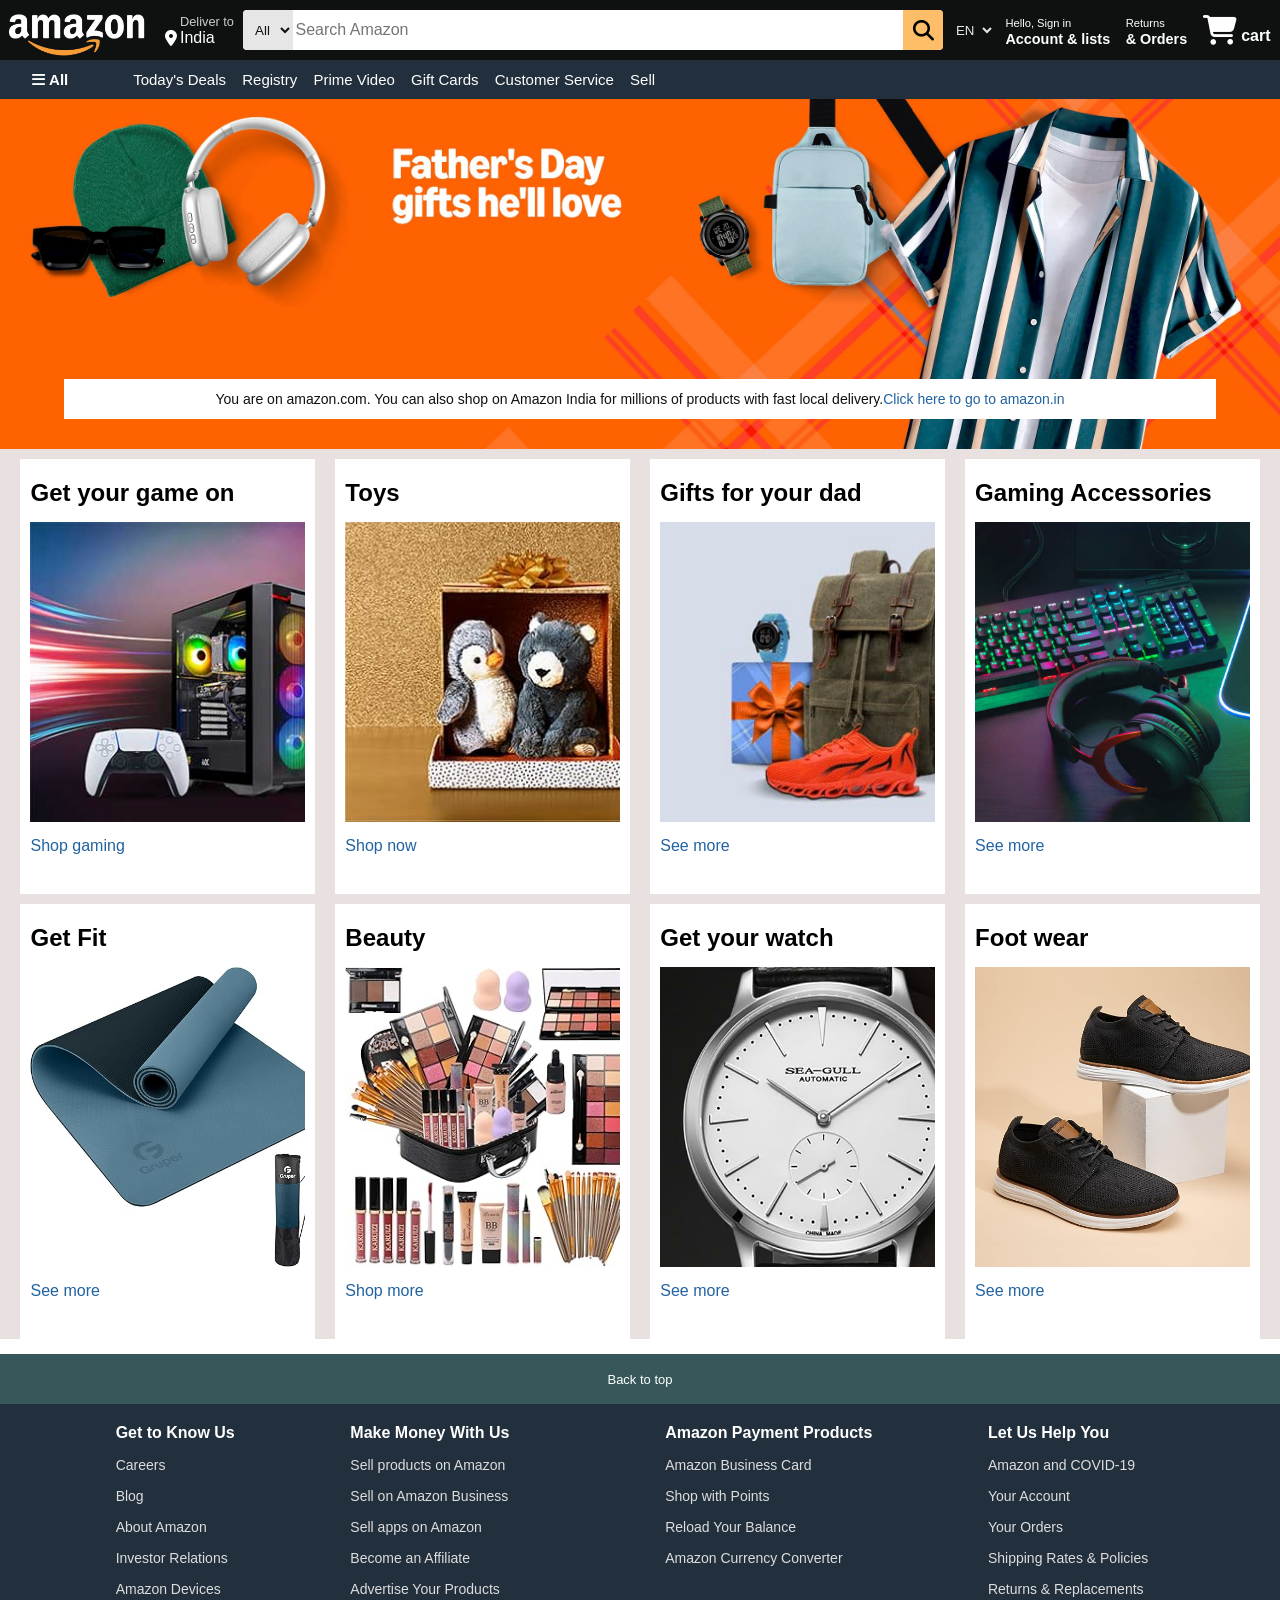
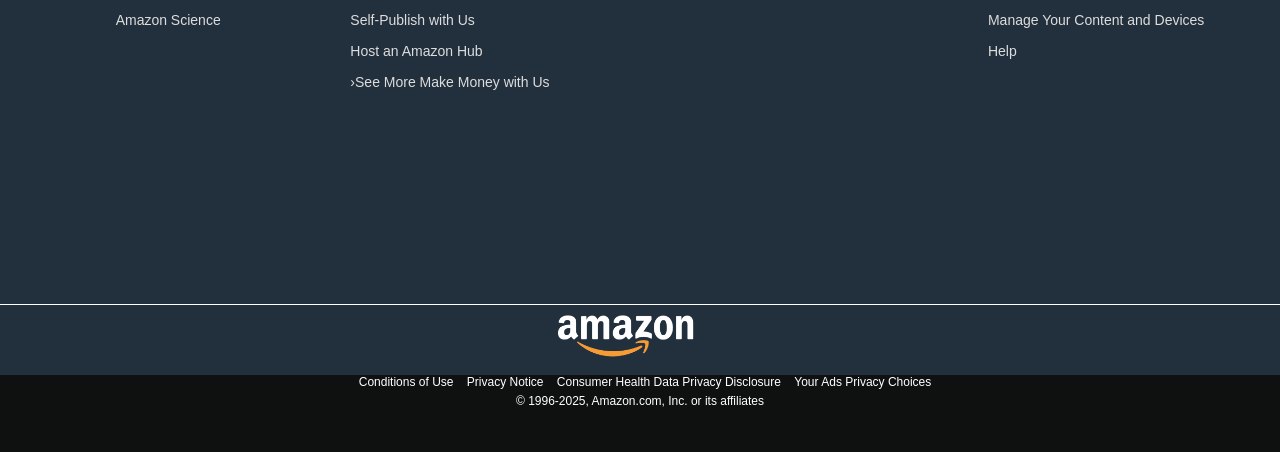
<file: index.html>
<!DOCTYPE html>
 <html lang="en">
 <head>
    <meta charset="UTF-8">
    <meta name="viewport" content="width=device-width, initial-scale=1.0">
    <title>amazon</title>
    <link rel="stylesheet" href="https://cdnjs.cloudflare.com/ajax/libs/font-awesome/6.7.2/css/all.min.css" integrity="sha512-Evv84Mr4kqVGRNSgIGL/F/aIDqQb7xQ2vcrdIwxfjThSH8CSR7PBEakCr51Ck+w+/U6swU2Im1vVX0SVk9ABhg==" crossorigin="anonymous" referrerpolicy="no-referrer" />
    <link rel="stylesheet" href="style.css">
 </head>
 <body>
   <header>
      <div class="navbar">
         <div class="nav-logo border">
            <div class="logo"></div>
         </div>
         <div class="nav-address border">
            <p class="add1">Deliver to</p>
            <div class="add-icon">
               <i class="fa-solid fa-location-dot"></i>
               <p class="add2">India</p>
            </div>
         </div>
         <div class="nav-search">
            <select size="1" class="search-select">
               <option>All</option>
               <option>womens</option>
               <option>mens</option>
               <option>electronics</option>
               <option>kids</option>
               <option>video games</option>
               <option>home appliances</option>
               <option>furniture</option>
               <option>womens</option>
               <option>mens</option>
               <option>electronics</option>
               <option>kids</option>
               <option>video games</option>
               <option>home appliances</option>
               <option>furniture</option>
               <option>womens</option>
               <option>mens</option>
               <option>electronics</option>
               <option>kids</option>
               <option>video games</option>
               <option>home appliances</option>
               <option>furniture</option>
            </select>
            <input placeholder="Search Amazon" class="search-input">
            <div class="search-icon">
               <i class="fa-solid fa-magnifying-glass"></i>
            </div>
         </div>
         <div class="language">
            <select class="nav-language border">
               <option>EN - english</option>
               <option>español - ES</option>
               <option>العربية - AR</option>
               <option>Deutsch - DE</option>
               <option>עברית - HE</option>
               <option>한국어 - KO</option>
               <option>português - PT</option>
               <option>中文 (简体) - ZH</option>
               <option>中文 (繁體) - ZH</option>
            </select>
         </div>
         <div class="nav-signin border">
            <p><span>Hello, Sign in</span></p>
            <p class="nav2">Account & lists</p>
         </div>
         <div class="return border">
            <p><span>Returns</span></p>
            <p class="nav2">& Orders</p>
         </div>
         <div class="nav-cart border">
            <i class="fa-solid fa-cart-shopping"></i>
            cart
         </div>


      </div>
      <div class="panel">
         <div class="panel-all border">
            <i class="fa-solid fa-bars"></i>
            All
         </div>
         <div class="panel-op">
            
            <p class="border">Today's Deals</p> 
            <p class="border">Registry</p>  
            <p class="border">Prime Video</p>  
            <p class="border">Gift Cards</p>  
            <p class="border">Customer Service</p>  
            <p class="border">Sell</p>
         </div>

      </div>
   </header>
   <div class="hero-section">
      <div class="hero-msg">You are on amazon.com. You can also shop on Amazon India for millions of products with fast local delivery.<a href="https://www.amazon.in/"> Click here to go to amazon.in</a></div>

   </div>
   <div class="shop-section">
      <div class="box1 box">
        <div class="box-cont">
          <h2>Get your game on</h2>
          <a href="gaming.html" class="box-img"> <div class="box-img" style="background-image: url('box1.jpg');"></div>Shop gaming</a>
        </div>
      </div>
      <div class="box2 box">
          <div class="box-cont">
          <h2>Toys</h2>  
          <a href="toys.html" class="box-img"><div class="box-img" style="background-image: url('box2.jpg');"></div>Shop now</a>
        </div>
      </div>
      <div class="box3 box">
          <div class="box-cont">
          <h2>Gifts for your dad</h2>         
         <a href="gift.html" class="box-img"><div class="box-img" style="background-image: url('box3.jpg');"></div>See more</a>
        </div>
      </div>
      <div class="box4 box">
          <div class="box-cont">
          <h2>Gaming Accessories</h2>        
         <a href="gamingacc.html" class="box-img"><div class="box-img" style="background-image: url('box4.jpg');"></div>See more</a>
        </div>
      </div>
      <div class="box5 box">
        <div class="box-cont">
          <h2>Get Fit</h2>
         <a href="fit.html" class="box-img"> <div class="box-img" style="background-image: url('box5.jpg');"></div>See more</a>
        </div>
      </div>
      <div class="box6 box">
          <div class="box-cont">
          <h2>Beauty</h2>        
         <a href="beauty.html" class="box-img"> <div class="box-img" style="background-image: url('box6.jpg');"></div>Shop more</a>
        </div>
      </div>
      <div class="box7 box">
          <div class="box-cont">
          <h2>Get  your watch</h2>      
         <a href="watches.html" class="box-img">  <div class="box-img" style="background-image: url('box7.jpg');"></div>See more</a>
        </div>
      </div>
      <div class="box8 box">
          <div class="box-cont">
          <h2>Foot wear</h2>       
         <a href="foot.html" class="box-img"> <div class="box-img" style="background-image: url('box8.jpg');"></div>See more</a>
        </div>
      </div>
   </div>
   <footer>
     
      <a href="http://127.0.0.1:5500/1st%20project.html" class="foot-panel1">
          <div class="foot-panel1">Back to top</div>
      </a>
   
      <div class="foot-panel2">
         <ul>
            <p>Get to Know Us</p>
            <a>Careers</a>
            <a>Blog</a>
            <a>About Amazon</a>
            <a>Investor Relations</a>
            <a>Amazon Devices</a>
            <a>Amazon Science</a>
         </ul>
         <ul>
            <p>Make Money With Us</p>
            <a>Sell products on Amazon</a>
            <a>Sell on Amazon Business</a>
            <a>Sell apps on Amazon</a>
            <a>Become an Affiliate</a>
            <a>Advertise Your Products</a>
            <a>Self-Publish with Us</a>
            <a>Host an Amazon Hub</a>
            <a>›See More Make Money with Us</a>
         </ul>
         <ul>
            <p>Amazon Payment Products</p>
            <a>Amazon Business Card</a>
            <a>Shop with Points</a>
            <a>Reload Your Balance</a>
            <a>Amazon Currency Converter</a>
         </ul>
         <ul>
            <p>Let Us Help You</p>
            <a>Amazon and COVID-19</a>
            <a>Your Account</a>
            <a>Your Orders</a>
            <a>Shipping Rates & Policies</a>
            <a>Returns & Replacements</a>
            <a>Manage Your Content and Devices</a>
            <a>Help</a>
         </ul>
      </div>
      <div class="foot-panel3">
         <div class="logo"></div>
      </div>
      <div class="foot-panel4">
         <div class="pages">
            <a>Conditions of Use</a>
            <a> Privacy Notice</a>
            <a>Consumer Health Data Privacy Disclosure</a>
            <a>  Your Ads Privacy Choices</a>
            
         </div>
         <div class="copyright">
            © 1996-2025, Amazon.com, Inc. or its affiliates
         </div>
      </div>
   </footer>
 </body>
 </html>
</file>
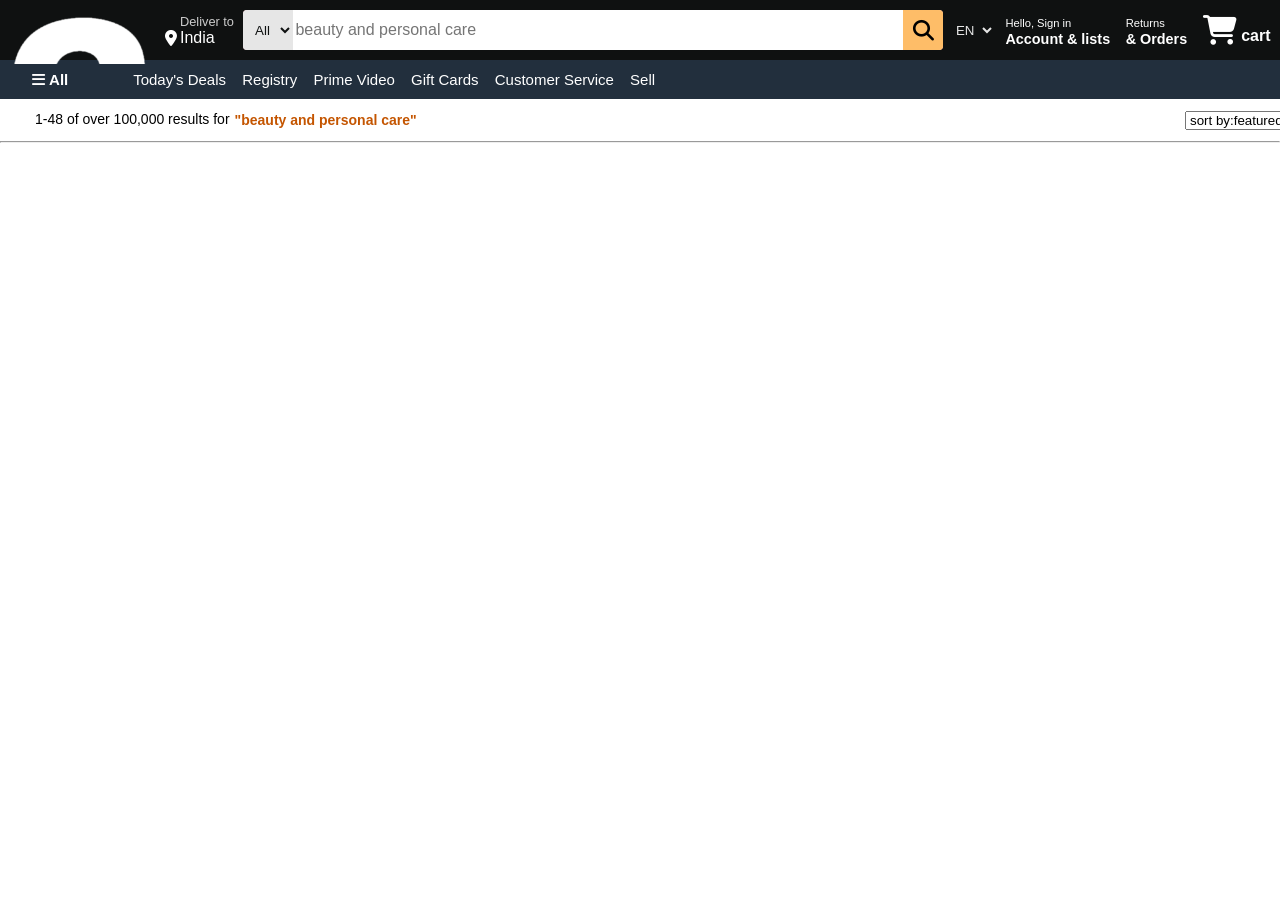
<file: beauty.html>
<!DOCTYPE html>
 <html lang="en">
 <head>
    <meta charset="UTF-8">
    <meta name="viewport" content="width=device-width, initial-scale=1.0">
    <title>amazon</title>
    <link rel="stylesheet" href="https://cdnjs.cloudflare.com/ajax/libs/font-awesome/6.7.2/css/all.min.css" integrity="sha512-Evv84Mr4kqVGRNSgIGL/F/aIDqQb7xQ2vcrdIwxfjThSH8CSR7PBEakCr51Ck+w+/U6swU2Im1vVX0SVk9ABhg==" crossorigin="anonymous" referrerpolicy="no-referrer" />
    <link rel="stylesheet" href="beauty.css">
 </head>
 <body>
   <header>
      <div class="navbar">
         <div class="nav-logo border">
            <div class="logo"></div>
         </div>
         <div class="nav-address border">
            <p class="add1">Deliver to</p>
            <div class="add-icon">
               <i class="fa-solid fa-location-dot"></i>
               <p class="add2">India</p>
            </div>
         </div>
         <div class="nav-search">
            <select size="1" class="search-select">
               <option>All</option>
               <option>womens</option>
               <option>mens</option>
               <option>electronics</option>
               <option>kids</option>
               <option>video games</option>
               <option>home appliances</option>
               <option>furniture</option>
               <option>womens</option>
               <option>mens</option>
               <option>electronics</option>
               <option>kids</option>
               <option>video games</option>
               <option>home appliances</option>
               <option>furniture</option>
               <option>womens</option>
               <option>mens</option>
               <option>electronics</option>
               <option>kids</option>
               <option>video games</option>
               <option>home appliances</option>
               <option>furniture</option>
            </select>
            <input placeholder="beauty and personal care" class="search-input">
            <div class="search-icon">
               <i class="fa-solid fa-magnifying-glass"></i>
            </div>
         </div>
         <div class="language">
            <select class="nav-language border">
               <option>EN - english</option>
               <option>español - ES</option>
               <option>العربية - AR</option>
               <option>Deutsch - DE</option>
               <option>עברית - HE</option>
               <option>한국어 - KO</option>
               <option>português - PT</option>
               <option>中文 (简体) - ZH</option>
               <option>中文 (繁體) - ZH</option>
            </select>
         </div>
         <div class="nav-signin border">
            <p><span>Hello, Sign in</span></p>
            <p class="nav2">Account & lists</p>
         </div>
         <div class="return border">
            <p><span>Returns</span></p>
            <p class="nav2">& Orders</p>
         </div>
         <div class="nav-cart border">
            <i class="fa-solid fa-cart-shopping"></i>
            cart
         </div>


      </div>
      <div class="panel">
         <div class="panel-all border">
            <i class="fa-solid fa-bars"></i>
            All
         </div>
         <div class="panel-op">
            
            <p class="border">Today's Deals</p> 
            <p class="border">Registry</p>  
            <p class="border">Prime Video</p>  
            <p class="border">Gift Cards</p>  
            <p class="border">Customer Service</p>  
            <p class="border">Sell</p>
         </div>
      </div>
         <div class="panelnext">
             <div class="start">
                <div class="1st">
                  <p>1-48 of over 100,000 results for </p>
                </div>
                 <div class="2nd">
                   <span> "beauty and personal care"</span>
                 </div>
             </div>
             <div class="feature">
               <select>
                 <option>sort by:featured</option>
               </select>
             </div>
         </div>      
           <hr>      
   </header>

   
 
</body>
</html>
</file>
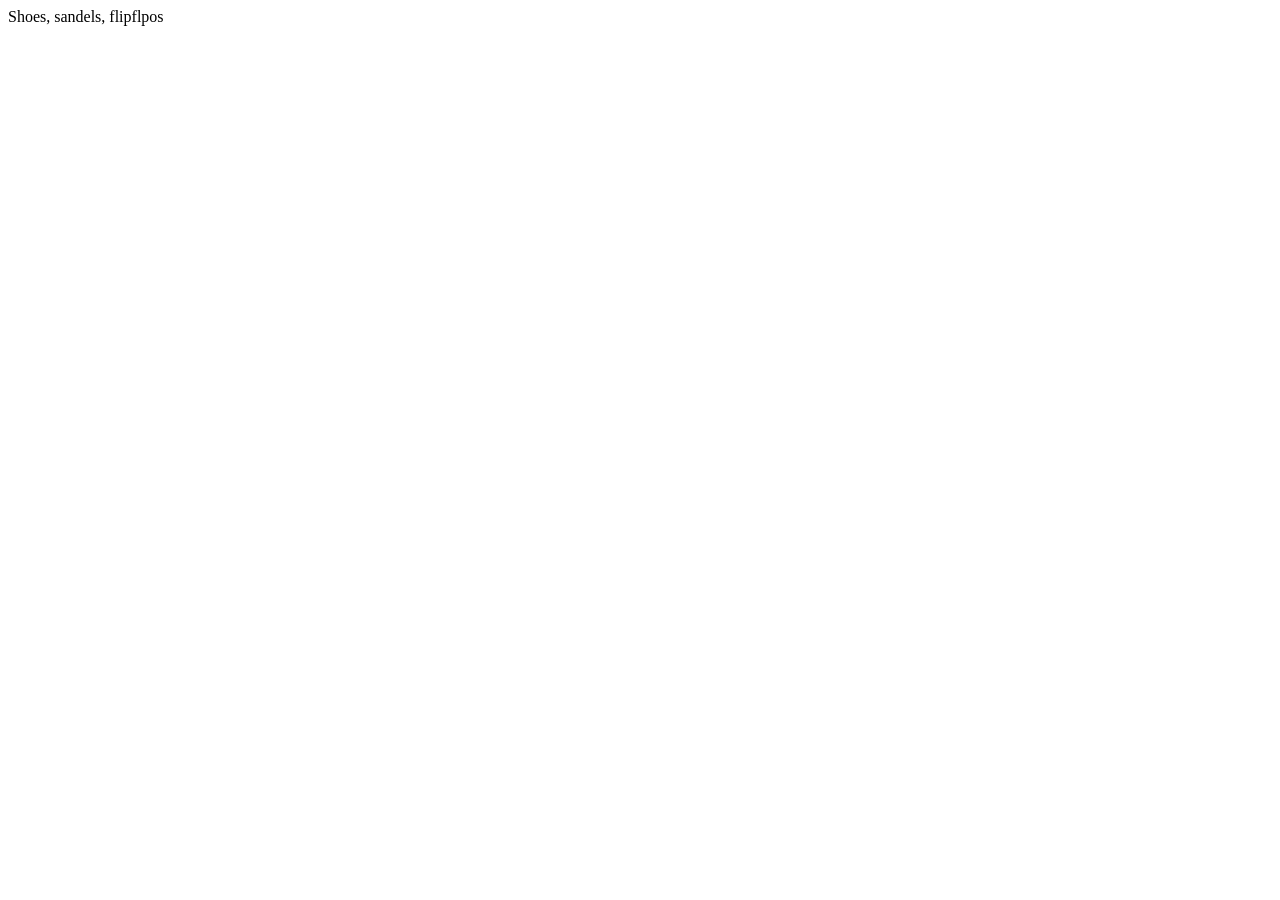
<file: foot.html>
<!DOCTYPE html>
<html lang="en">
<head>
    <meta charset="UTF-8">
    <meta name="viewport" content="width=device-width, initial-scale=1.0">
    <title>Document</title>
</head>
<body>
    Shoes, sandels, flipflpos
</body>
</html>
</file>
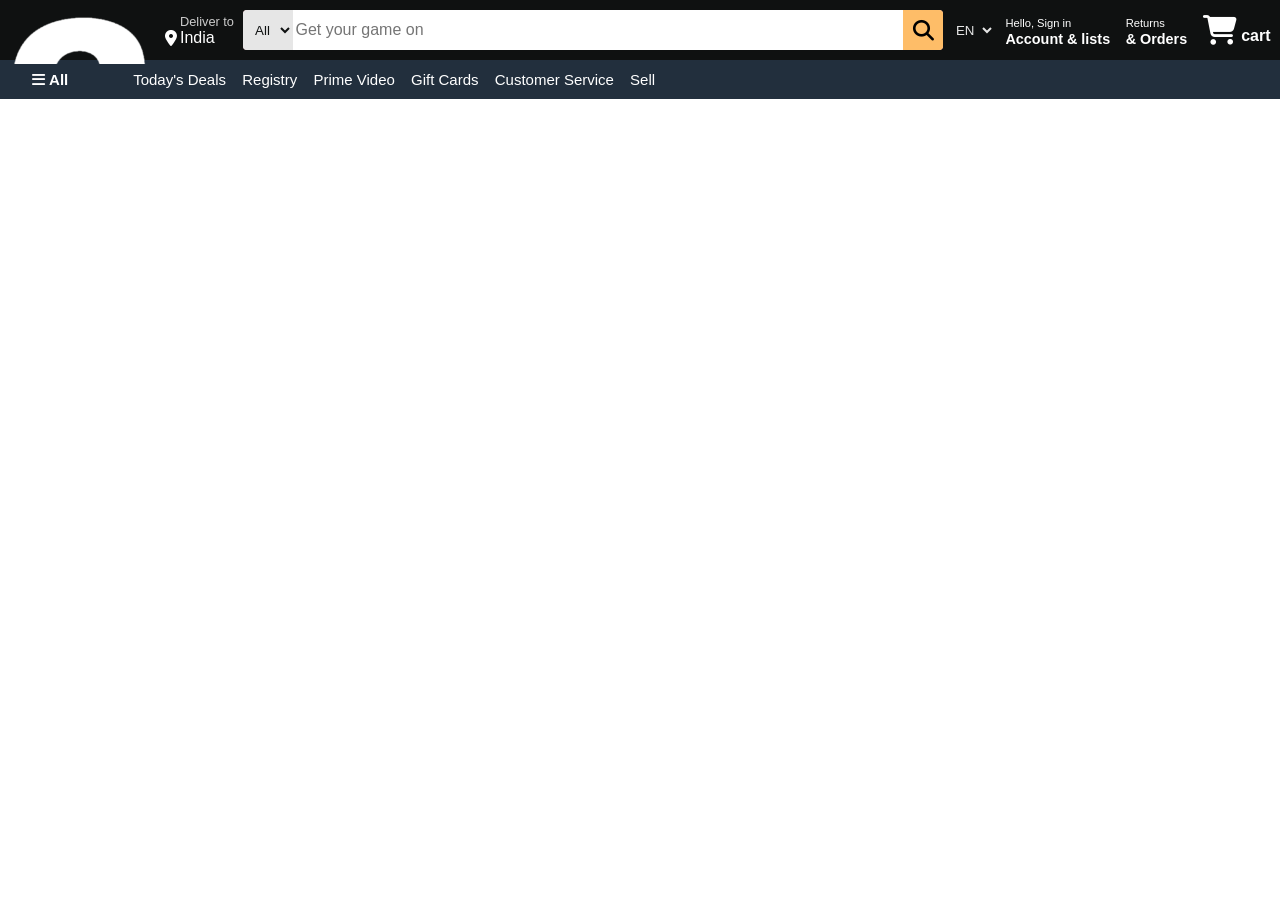
<file: gaming.html>
<!DOCTYPE html>
 <html lang="en">
 <head>
    <meta charset="UTF-8">
    <meta name="viewport" content="width=device-width, initial-scale=1.0">
    <title>Document</title>
    <link rel="stylesheet" href="https://cdnjs.cloudflare.com/ajax/libs/font-awesome/6.7.2/css/all.min.css" integrity="sha512-Evv84Mr4kqVGRNSgIGL/F/aIDqQb7xQ2vcrdIwxfjThSH8CSR7PBEakCr51Ck+w+/U6swU2Im1vVX0SVk9ABhg==" crossorigin="anonymous" referrerpolicy="no-referrer" />
    <link rel="stylesheet" href="gaming.css">
 </head>
 <body>
   <header>
      <div class="navbar">
         <div class="nav-logo border">
            <div class="logo"></div>
         </div>
         <div class="nav-address border">
            <p class="add1">Deliver to</p>
            <div class="add-icon">
               <i class="fa-solid fa-location-dot"></i>
               <p class="add2">India</p>
            </div>
         </div>
         <div class="nav-search">
            <select size="1" class="search-select">
               <option>All</option>
               <option>womens</option>
               <option>mens</option>
               <option>electronics</option>
               <option>kids</option>
               <option>video games</option>
               <option>home appliances</option>
               <option>furniture</option>
               <option>womens</option>
               <option>mens</option>
               <option>electronics</option>
               <option>kids</option>
               <option>video games</option>
               <option>home appliances</option>
               <option>furniture</option>
               <option>womens</option>
               <option>mens</option>
               <option>electronics</option>
               <option>kids</option>
               <option>video games</option>
               <option>home appliances</option>
               <option>furniture</option>
            </select>
            <input placeholder="Get your game on" class="search-input">
            <div class="search-icon">
               <i class="fa-solid fa-magnifying-glass"></i>
            </div>
         </div>
         <div class="language">
            <select class="nav-language border">
               <option>EN - english</option>
               <option>español - ES</option>
               <option>العربية - AR</option>
               <option>Deutsch - DE</option>
               <option>עברית - HE</option>
               <option>한국어 - KO</option>
               <option>português - PT</option>
               <option>中文 (简体) - ZH</option>
               <option>中文 (繁體) - ZH</option>
            </select>
         </div>
         <div class="nav-signin border">
            <p><span>Hello, Sign in</span></p>
            <p class="nav2">Account & lists</p>
         </div>
         <div class="return border">
            <p><span>Returns</span></p>
            <p class="nav2">& Orders</p>
         </div>
         <div class="nav-cart border">
            <i class="fa-solid fa-cart-shopping"></i>
            cart
         </div>
         </div>
          <div class="panel">
             <div class="panel-all border">
                <i class="fa-solid fa-bars"></i>
               All
             </div>
         
             <div class="panel-op">
            
              <p class="border">Today's Deals</p> 
              <p class="border">Registry</p>  
              <p class="border">Prime Video</p>  
              <p class="border">Gift Cards</p>  
              <p class="border">Customer Service</p>  
              <p class="border">Sell</p>
         </div>
        </div>
          
   </header>

   
 
 </body>
</html>
</file>
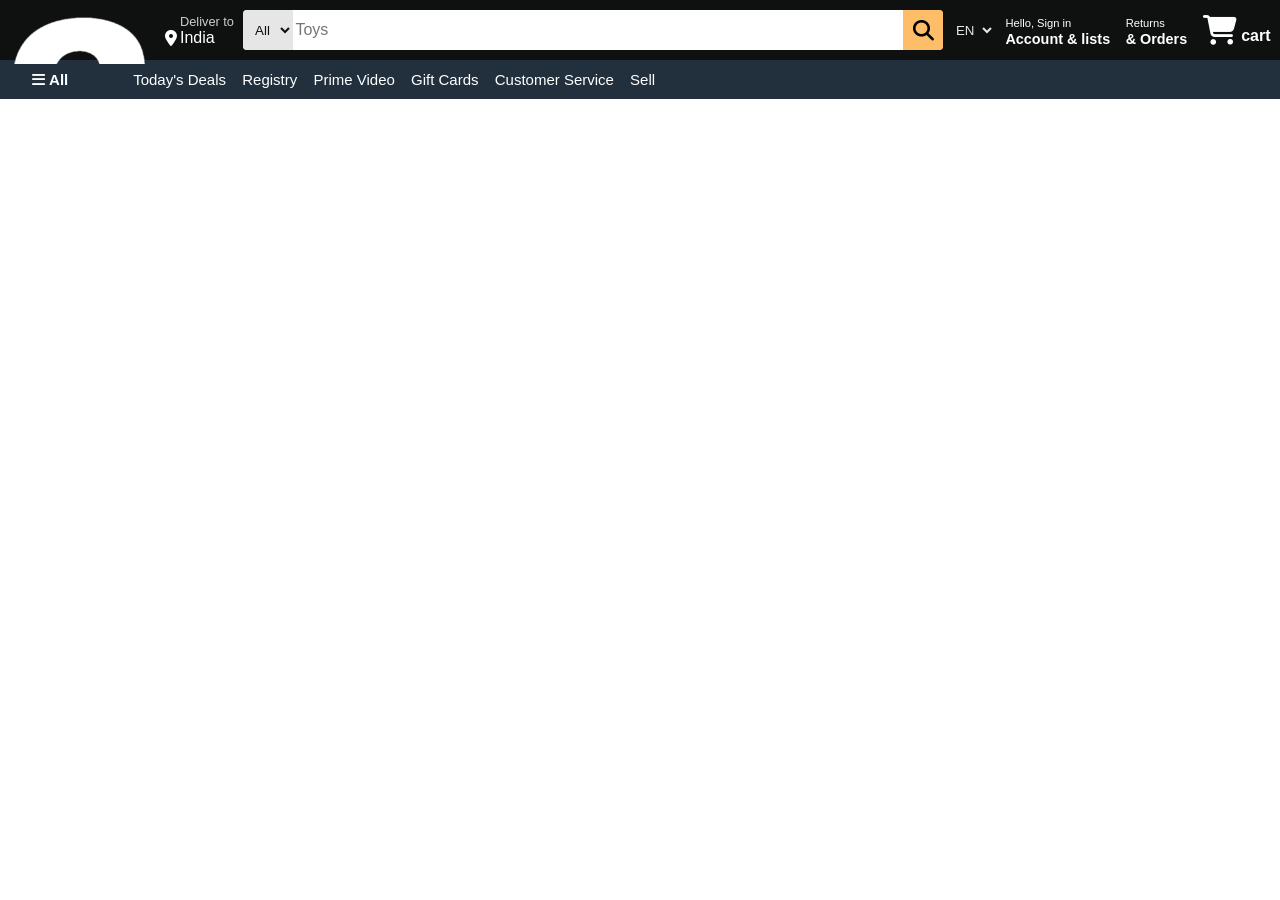
<file: toys.html>
<!DOCTYPE html>
<html lang="en">
<head>
    <meta charset="UTF-8">
    <meta name="viewport" content="width=device-width, initial-scale=1.0">
    <title>Document</title>
    <link rel="stylesheet" href="https://cdnjs.cloudflare.com/ajax/libs/font-awesome/6.7.2/css/all.min.css" integrity="sha512-Evv84Mr4kqVGRNSgIGL/F/aIDqQb7xQ2vcrdIwxfjThSH8CSR7PBEakCr51Ck+w+/U6swU2Im1vVX0SVk9ABhg==" crossorigin="anonymous" referrerpolicy="no-referrer" />
    <link rel="stylesheet" href="toys.css">
</head>
<body>
      <header>
      <div class="navbar">
         <div class="nav-logo border">
            <div class="logo"></div>
         </div>
         <div class="nav-address border">
            <p class="add1">Deliver to</p>
            <div class="add-icon">
               <i class="fa-solid fa-location-dot"></i>
               <p class="add2">India</p>
            </div>
         </div>
         <div class="nav-search">
            <select size="1" class="search-select">
               <option>All</option>
               <option>womens</option>
               <option>mens</option>
               <option>electronics</option>
               <option>kids</option>
               <option>video games</option>
               <option>home appliances</option>
               <option>furniture</option>
               <option>womens</option>
               <option>mens</option>
               <option>electronics</option>
               <option>kids</option>
               <option>video games</option>
               <option>home appliances</option>
               <option>furniture</option>
               <option>womens</option>
               <option>mens</option>
               <option>electronics</option>
               <option>kids</option>
               <option>video games</option>
               <option>home appliances</option>
               <option>furniture</option>
            </select>
            <input placeholder="Toys" class="search-input">
            <div class="search-icon">
               <i class="fa-solid fa-magnifying-glass"></i>
            </div>
         </div>
         <div class="language">
            <select class="nav-language border">
               <option>EN - english</option>
               <option>español - ES</option>
               <option>العربية - AR</option>
               <option>Deutsch - DE</option>
               <option>עברית - HE</option>
               <option>한국어 - KO</option>
               <option>português - PT</option>
               <option>中文 (简体) - ZH</option>
               <option>中文 (繁體) - ZH</option>
            </select>
         </div>
         <div class="nav-signin border">
            <p><span>Hello, Sign in</span></p>
            <p class="nav2">Account & lists</p>
         </div>
         <div class="return border">
            <p><span>Returns</span></p>
            <p class="nav2">& Orders</p>
         </div>
         <div class="nav-cart border">
            <i class="fa-solid fa-cart-shopping"></i>
            cart
         </div>
         </div>
          <div class="panel">
             <div class="panel-all border">
                <i class="fa-solid fa-bars"></i>
               All
             </div>
         
             <div class="panel-op">
            
              <p class="border">Today's Deals</p> 
              <p class="border">Registry</p>  
              <p class="border">Prime Video</p>  
              <p class="border">Gift Cards</p>  
              <p class="border">Customer Service</p>  
              <p class="border">Sell</p>
         </div>
        </div>
          
   </header>

</body>
</html>
</file>
<file: style.css>
*{
    margin:0;
    font-family: Arial;
    border: border-box;
 }

 .navbar{
    height: 60px;
    background-color: #0f1111;
    color: white;
    display: flex;
    align-items: center;
    justify-content: space-evenly;
    
 }

 .nav-logo{
    height: 30px;
    width: 140px;
    padding: 10px 5px 12px 5px ;
 }

 .search-select{
  text-align: left;
 }
 
 .logo{
    background-image: url("logo.jpg");
    background-image: cover;
    background-repeat: no-repeat;
    height: 50px;
    width: 100%; 
 }

 .nav-address{
  padding: 10px 5px 10px 5px;
 }

 .nav-signin{
  padding: 8px 5px 8px 5px ;
 }

 .return{
  padding: 6px 5px 6px 5px ;
 }

 .nav-cart{
  padding: 8px 5px 8px 5px ;
 }

 .border{
   border: 1.5px solid transparent;

 }

 .border:hover{
   border:1.5px solid white ;
 }

 /* box2 */

 .add1{
     color: #cccccc;
     font-family: Arial;
     font-size: 0.8rem;
     margin-left: 15px;
 }

 .add2{
   font-size: 1rem;
   color: white;
   margin-left: 3px;
   font-weight: 700px;

 }
 .add-icon{
   display: flex;
   align-items: center;
 }

 /* box3 */

 .nav-search{
   display: flex;
   justify-content: space-evenly;
   background-color: pink;
   width: 700px;
   height: 40px;
   border-radius: 4px;
 }
 .nav-search:hover{
   border: 2px solid orange;
 }

 .search-select{
   background-color: #e6e6e6;
   color: #0f1111;
   border-top-left-radius:4px ;
    border-bottom-left-radius:4px ;
   width: 50px;
   text-align: center;
   border: none;
 }

 
 .search-input{
   width:100%;
   font-size: 1rem;
   border: none;
 }
 .search-icon{
   display: flex;
   justify-content: center;
   align-items: center;
   width: 47px;
   font-size: 1.3rem;
   background-color: #febd68;
   color: black;
   border-top-right-radius: 4px;
   border-bottom-right-radius: 4px;


 }

 .nav-language{
  width: 49px;
  background-color: #0f1111;
  color: #e6e6e6;
  padding: 10px 4px 10px 4px;
 }

               

 /* box4 */
 span{
   font-size: 0.7rem;
 }

 .nav2{
   font-size: 0.9rem;
   font-weight: 700;
 }

/* box6 */

 .nav-cart{
   
   font-size: 0.9;
   font-weight: 700;
 }
 .nav-cart i {
   font-size: 30px;
    align-items: center;
 }

/* panel */
 
 .panel{
  height: 39px;
  background-color: #222f3d;
  display: flex;
   color: white;
   align-items: center;  
   justify-content: space-around;
   font-size: 15px;

 }
 .panel-op p {
  display: inline;
  padding: 10px 5px;
  margin: 5px 0px 6px;
  height: 100%;
 
 }
 .panel-op{
  width: 88%;
 
 }
 .panel-all{
  font-weight: 700;
  padding:10px 5px ;

 }
 /* hero section */

 .hero-section{
  background-image: url(hero-img.jpg);
  height: 350px;
  background-size: cover;
  display: flex;
  justify-content: center;
  align-items: flex-end;
 }
 .hero-msg{
  color: #0f1111;
  background-color: white;
  font-size: 14px;
  height: 40px;
  display: flex;
  align-items: center;
  justify-content: center;
  width: 90%;
  margin-bottom: 30px;

 }
 .hero-msg a{
  color: #2162a1;
  text-decoration: none;
 }
 /* shop-section */

 .shop-section{
  display: flex;
  flex-wrap: wrap;
  justify-content: space-evenly;
  background-color:rgb(233, 224, 224) ;
 }
 .box{
  height: 400px;
  width:23% ;
  background-color: white;
  padding: 20px 0px 15px;
  margin-top: 10px;
  
 }
 .box-img{
  height: 300px;
  background-size: cover;
  margin-top: 15px;
  margin-bottom: 15px;
 }

 .box-cont{
  margin-left: 10px;
  margin-right: 10px;
 }
 .box-cont a{
  color: #2162a1;
  text-decoration: none;
 }
 .box-cont a:hover{
  color: #0d2c4b;
 } 

 /* footer */

 footer{
  margin-top: 15px;
 }

 .foot-panel1{
  background-color: #37575a;
  color: white;
  height: 50px;
  display: flex;
  justify-content: center;
  align-items: center;
  font-size: 13px;
  
 }

 .foot-panel1 {
 text-decoration: none;
 color: white;
 }

 .foot-panel2{
  background-color: #222f3d;
  color: white;
  height: 500px;
  display: flex;
  justify-content: space-evenly;
 }

 ul{
  margin-top: 20px;
 }
 ul a{
  display: block;
  font-size: 14px;
  margin-top: 15px;
  color: #dddddd;
  text-decoration: none;
 }
 ul a:hover{
  text-decoration: underline;
 }

 ul p{
  font-weight: 700;
 }

 .foot-panel3{
  background-color: #222f3d;
  color: white;
  border-top: 0.1px solid white;
  height: 70px;
  display: flex;
  justify-content: center;
  align-items: center;
 }
 .logo{
   background-image: url("logo.jpg");
    background-size: contain;
    height: 50px;
    width: 164px;
 }

 .foot-panel4{
  background-color: #0f1111;
  color: white;
  height: 77px;
   font-size: 12px;
  text-align: center;
 }
 .pages{
  font-size: 12px;
 }
 .pages a{
  margin-left: 10px;
 }
 .copyright{
 padding-top: 5px;
 }
</file>
<file: beauty.css>
*{
    margin:0;
    font-family: Arial;
    border: border-box;
 }

 .navbar{
    height: 60px;
    background-color: #0f1111;
    color: white;
    display: flex;
    align-items: center;
    justify-content: space-evenly;
    
 }

 .nav-logo{
    height: 30px;
    width: 140px;
    padding: 10px 5px 12px 5px ;
 }

 .search-select{
  text-align: left;
 }
 
 .logo{
    background-image: url("logo.jpg");
    background-image: cover;
    background-repeat: no-repeat;
    height: 50px;
    width: 100%; 
 }

 .nav-address{
  padding: 10px 5px 10px 5px;
 }

 .nav-signin{
  padding: 8px 5px 8px 5px ;
 }

 .return{
  padding: 6px 5px 6px 5px ;
 }

 .nav-cart{
  padding: 8px 5px 8px 5px ;
 }

 .border{
   border: 1.5px solid transparent;

 }

 .border:hover{
   border:1.5px solid white ;
 }

 /* box2 */

 .add1{
     color: #cccccc;
     font-family: Arial;
     font-size: 0.8rem;
     margin-left: 15px;
 }

 .add2{
   font-size: 1rem;
   color: white;
   margin-left: 3px;
   font-weight: 700px;

 }
 .add-icon{
   display: flex;
   align-items: center;
 }

 /* box3 */

 .nav-search{
   display: flex;
   justify-content: space-evenly;
   background-color: pink;
   width: 700px;
   height: 40px;
   border-radius: 4px;
 }
 .nav-search:hover{
   border: 2px solid orange;
 }

 .search-select{
   background-color: #e6e6e6;
   color: #0f1111;
   border-top-left-radius:4px ;
    border-bottom-left-radius:4px ;
   width: 50px;
   text-align: center;
   border: none;
 }

 
 .search-input{
   width:100%;
   font-size: 1rem;
   border: none;
 }
 .search-icon{
   display: flex;
   justify-content: center;
   align-items: center;
   width: 47px;
   font-size: 1.3rem;
   background-color: #febd68;
   color: black;
   border-top-right-radius: 4px;
   border-bottom-right-radius: 4px;


 }

 .nav-language{
  width: 49px;
  background-color: #0f1111;
  color: #e6e6e6;
  padding: 10px 4px 10px 4px;
 }

               

 /* box4 */
 span{
   font-size: 0.7rem;
 }

 .nav2{
   font-size: 0.9rem;
   font-weight: 700;
 }

/* box6 */

 .nav-cart{
   
   font-size: 0.9;
   font-weight: 700;
 }
 .nav-cart i {
   font-size: 30px;
    align-items: center;
 }

/* panel */
 
 .panel{
  height: 39px;
  background-color: #222f3d;
  display: flex;
   color: white;
   align-items: center;  
   justify-content: space-around;
   font-size: 15px;

 }
 .panel-op p {
  display: inline;
  padding: 10px 5px;
  margin: 5px 0px 6px;
  height: 100%;
 
 }
 .panel-op{
  width: 88%;
 
 }
 .panel-all{
  font-weight: 700;
  padding:10px 5px ;

 }
 .panelnext{
  display:flex ;
  height: 30px;
  width: 1400px;
  padding-top: 12px;
  padding-left: 35px;
  justify-content: space-between;
  
 }
 .panelnext p {
  font-size:14px;
 }

 .panelnext span{
  font-size: 14px;
  color: #c45500;
  align-content: flex-start;
  font-weight: 650;
  padding-left: 5px;
 }
   
 .start{
  display: flex;
  height: 40px;
  width: 1500px;
 
  
 }

 
 .feature{
  height: 40px;
  width: 500px; 
  margin-left: 400px; 


 }
</file>
<file: gaming.css>
*{
    margin:0;
    font-family: Arial;
    border: border-box;
 }

 .navbar{
    height: 60px;
    background-color: #0f1111;
    color: white;
    display: flex;
    align-items: center;
    justify-content: space-evenly;
    
 }

 .nav-logo{
    height: 30px;
    width: 140px;
    padding: 10px 5px 12px 5px ;
 }

 .search-select{
  text-align: left;
 }
 
 .logo{
    background-image: url("logo.jpg");
    background-image: cover;
    background-repeat: no-repeat;
    height: 50px;
    width: 100%; 
 }

 .nav-address{
  padding: 10px 5px 10px 5px;
 }

 .nav-signin{
  padding: 8px 5px 8px 5px ;
 }

 .return{
  padding: 6px 5px 6px 5px ;
 }

 .nav-cart{
  padding: 8px 5px 8px 5px ;
 }

 .border{
   border: 1.5px solid transparent;

 }

 .border:hover{
   border:1.5px solid white ;
 }
/* box2 */

 .add1{
     color: #cccccc;
     font-family: Arial;
     font-size: 0.8rem;
     margin-left: 15px;
 }

 .add2{
   font-size: 1rem;
   color: white;
   margin-left: 3px;
   font-weight: 700px;

 }
 .add-icon{
   display: flex;
   align-items: center;
 }

 /* box3 */

 .nav-search{
   display: flex;
   justify-content: space-evenly;
   background-color: pink;
   width: 700px;
   height: 40px;
   border-radius: 4px;
 }
 .nav-search:hover{
   border: 2px solid orange;
 }

 .search-select{
   background-color: #e6e6e6;
   color: #0f1111;
   border-top-left-radius:4px ;
    border-bottom-left-radius:4px ;
   width: 50px;
   text-align: center;
   border: none;
 }

 
 .search-input{
   width:100%;
   font-size: 1rem;
   border: none;
 }
 .search-icon{
   display: flex;
   justify-content: center;
   align-items: center;
   width: 47px;
   font-size: 1.3rem;
   background-color: #febd68;
   color: black;
   border-top-right-radius: 4px;
   border-bottom-right-radius: 4px;


 }

 .nav-language{
  width: 49px;
  background-color: #0f1111;
  color: #e6e6e6;
  padding: 10px 4px 10px 4px;
 }
  /* box4 */
 span{
   font-size: 0.7rem;
 }

 .nav2{
   font-size: 0.9rem;
   font-weight: 700;
 }

/* box6 */

 .nav-cart{
   
   font-size: 0.9;
   font-weight: 700;
 }
 .nav-cart i {
   font-size: 30px;
    align-items: center;
 }
 /* panel */
 
 .panel{
  height: 39px;
  background-color: #222f3d;
  display: flex;
   color: white;
   align-items: center;  
   justify-content: space-around;
   font-size: 15px;

 }
 .panel-op p {
  display: inline;
  padding: 10px 5px;
  margin: 5px 0px 6px;
  height: 100%;
 
 }
 .panel-op{
  width: 88%;
 
 }
 .panel-all{
  font-weight: 700;
  padding:10px 5px ;

 }
</file>
<file: toys.css>
*{
    margin:0;
    font-family: Arial;
    border: border-box;
 }

 .navbar{
    height: 60px;
    background-color: #0f1111;
    color: white;
    display: flex;
    align-items: center;
    justify-content: space-evenly;
    
 }

 .nav-logo{
    height: 30px;
    width: 140px;
    padding: 10px 5px 12px 5px ;
 }

 .search-select{
  text-align: left;
 }
 
 .logo{
    background-image: url("logo.jpg");
    background-image: cover;
    background-repeat: no-repeat;
    height: 50px;
    width: 100%; 
 }

 .nav-address{
  padding: 10px 5px 10px 5px;
 }

 .nav-signin{
  padding: 8px 5px 8px 5px ;
 }

 .return{
  padding: 6px 5px 6px 5px ;
 }

 .nav-cart{
  padding: 8px 5px 8px 5px ;
 }

 .border{
   border: 1.5px solid transparent;

 }

 .border:hover{
   border:1.5px solid white ;
 }
/* box2 */

 .add1{
     color: #cccccc;
     font-family: Arial;
     font-size: 0.8rem;
     margin-left: 15px;
 }

 .add2{
   font-size: 1rem;
   color: white;
   margin-left: 3px;
   font-weight: 700px;

 }
 .add-icon{
   display: flex;
   align-items: center;
 }

 /* box3 */

 .nav-search{
   display: flex;
   justify-content: space-evenly;
   background-color: pink;
   width: 700px;
   height: 40px;
   border-radius: 4px;
 }
 .nav-search:hover{
   border: 2px solid orange;
 }

 .search-select{
   background-color: #e6e6e6;
   color: #0f1111;
   border-top-left-radius:4px ;
    border-bottom-left-radius:4px ;
   width: 50px;
   text-align: center;
   border: none;
 }

 
 .search-input{
   width:100%;
   font-size: 1rem;
   border: none;
 }
 .search-icon{
   display: flex;
   justify-content: center;
   align-items: center;
   width: 47px;
   font-size: 1.3rem;
   background-color: #febd68;
   color: black;
   border-top-right-radius: 4px;
   border-bottom-right-radius: 4px;


 }

 .nav-language{
  width: 49px;
  background-color: #0f1111;
  color: #e6e6e6;
  padding: 10px 4px 10px 4px;
 }
  /* box4 */
 span{
   font-size: 0.7rem;
 }

 .nav2{
   font-size: 0.9rem;
   font-weight: 700;
 }

/* box6 */

 .nav-cart{
   
   font-size: 0.9;
   font-weight: 700;
 }
 .nav-cart i {
   font-size: 30px;
    align-items: center;
 }
 /* panel */
 
 .panel{
  height: 39px;
  background-color: #222f3d;
  display: flex;
   color: white;
   align-items: center;  
   justify-content: space-around;
   font-size: 15px;

 }
 .panel-op p {
  display: inline;
  padding: 10px 5px;
  margin: 5px 0px 6px;
  height: 100%;
 
 }
 .panel-op{
  width: 88%;
 
 }
 .panel-all{
  font-weight: 700;
  padding:10px 5px ;

 }
</file>
